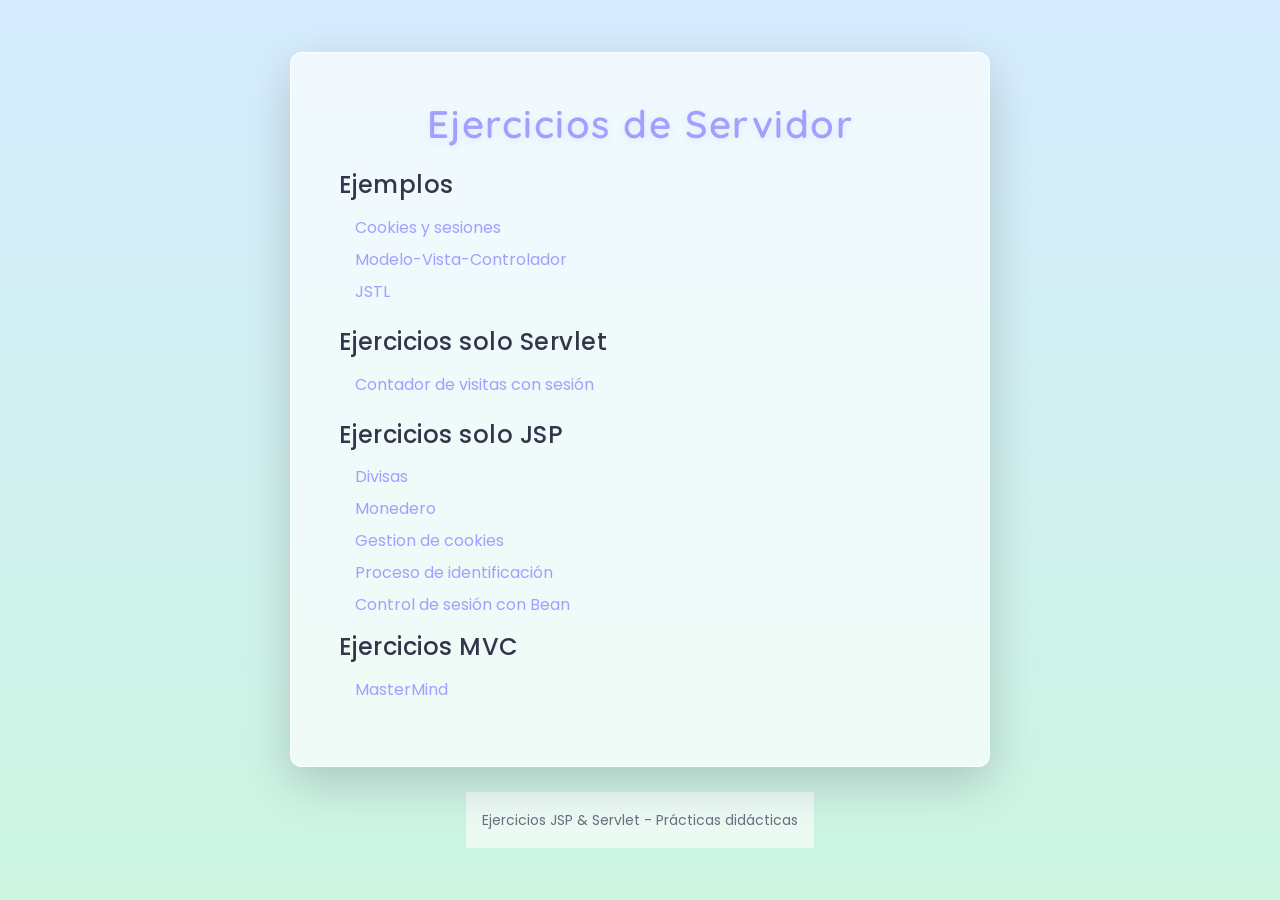
<file: src/main/webapp/index.html>
<!DOCTYPE html>
<html lang="es">

<head>
    <meta charset="UTF-8">
    <meta name="viewport" content="width=device-width, initial-scale=1.0">
    <title>Ejercicios</title>

    <link href="https://cdn.jsdelivr.net/npm/bootstrap@5.3.2/dist/css/bootstrap.min.css" rel="stylesheet">
    <link
        href="https://fonts.googleapis.com/css2?family=Poppins:wght@300;400;600&family=Quicksand:wght@400;600&display=swap"
        rel="stylesheet">
    <link rel="stylesheet" href="css/estilos.css">
</head>

<body>

    <div class="container-pastel d-flex flex-column justify-content-center align-items-center min-vh-100 text-center">
        <div class="card pastel p-5 shadow-lg" style="max-width: 700px; width: 100%;">
            <h1 class="display-pastel mb-4">Ejercicios de Servidor</h1>

            <nav class="text-start">
                <div class="mb-4">
                    <h2 class="h4 text-lavender mb-3">Ejemplos</h2>
                    <ul class="list-unstyled ps-3">
                        <li class="mb-2"><a href="ejemplos/cookiesysesiones/menu.html" class="link-pastel">Cookies y sesiones</a></li>
                        <li class="mb-2"><a href="ejemplos/mvc/Vista.jsp" class="link-pastel">Modelo-Vista-Controlador</a></li>
                        <li class="mb-2"><a href="ejemplos/JSTL/tareasInicio.jsp" class="link-pastel">JSTL</a></li>
                    </ul>
                </div>

                <div class="mb-4">
                    <h2 class="h4 text-lavender mb-3">Ejercicios solo Servlet</h2>
                    <ul class="list-unstyled ps-3">
                        <li class="mb-2"><a href="ejerciciosServlets/contadorVisitasSesion/formulario.html" class="link-pastel">Contador de visitas con sesión</a></li>
                    </ul>
                </div>

                <div>
                    <h2 class="h4 text-mint mb-3">Ejercicios solo JSP</h2>
                    <ul class="list-unstyled ps-3">
                        <li class="mb-2"><a href="ejerciciosJSP/Divisas/conversor.jsp" class="link-pastel">Divisas</a></li>
                        <li class="mb-2"><a href="ejerciciosJSP/Monedero/formulario.html" class="link-pastel">Monedero</a></li>
                        <li class="mb-2"><a href="ejerciciosJSP/GestionCookies/gestionCookies.jsp" class="link-pastel">Gestion de cookies</a></li>
                        <li class="mb-2"><a href="ejerciciosJSP/ProcesoIdentificacion/login.jsp" class="link-pastel">Proceso de identificación</a></li>
                        <li class="mb-2"><a href="ejerciciosJSP/GestionSesion/vistaSesion.jsp" class="link-pastel">Control de sesión con Bean</a></li>
                    </ul>
                </div>

                 <div>
                    <h2 class="h4 text-mint mb-3">Ejercicios MVC</h2>
                    <ul class="list-unstyled ps-3">
                        <li class="mb-2"><a href="ejerciciosmvc/mastermind/inicio.jsp" class="link-pastel">MasterMind</a></li>
                    </ul>
                </div>
            </nav>
        </div>

        <footer class="footer-pastel mt-4">
            <small>Ejercicios JSP & Servlet - Prácticas didácticas</small>
        </footer>
    </div>

</body>

</html>
</file>
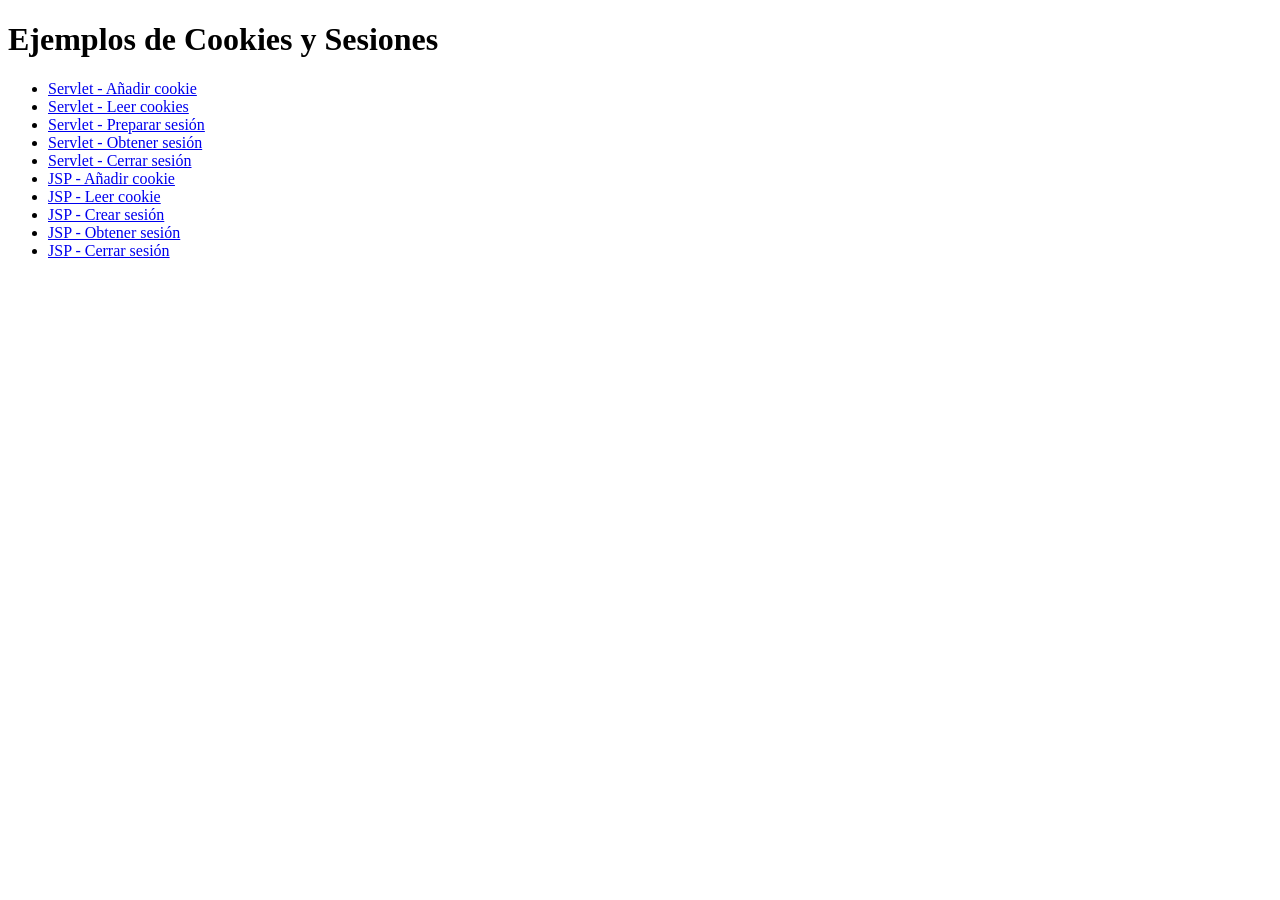
<file: src/main/webapp/ejemplos/cookiesysesiones/menu.html>
<!DOCTYPE html>
<html lang="es">
<head>
    <meta charset="UTF-8">
    <meta name="viewport" content="width=device-width, initial-scale=1.0">
    <title>Ejemplos de Cookies y Sesiones</title>
</head>
<body>
    <h1>Ejemplos de Cookies y Sesiones</h1>
    <ul>
        <li><a href="../../addcookieservlet">Servlet - Añadir cookie</a></li>
        <li><a href="../../getcookieservlet">Servlet - Leer cookies</a></li>
        <li><a href="../../setsessionservlet">Servlet - Preparar sesión</a></li>
        <li><a href="../../getsessionservlet">Servlet - Obtener sesión</a></li>
        <li><a href="../../logoutservlet">Servlet - Cerrar sesión</a></li>
        <li><a href="../../ejemplos/cookiesysesiones/addCookie.jsp">JSP - Añadir cookie</a></li>
        <li><a href="../../ejemplos/cookiesysesiones/getCookie.jsp">JSP - Leer cookie</a></li>
        <li><a href="../../ejemplos/cookiesysesiones/setSession.jsp">JSP - Crear sesión</a></li>
        <li><a href="../../ejemplos/cookiesysesiones/getSession.jsp">JSP - Obtener sesión</a></li>
        <li><a href="../../ejemplos/cookiesysesiones/logout.jsp">JSP - Cerrar sesión</a></li>
        
    </ul>
</body>
</html>
</file>
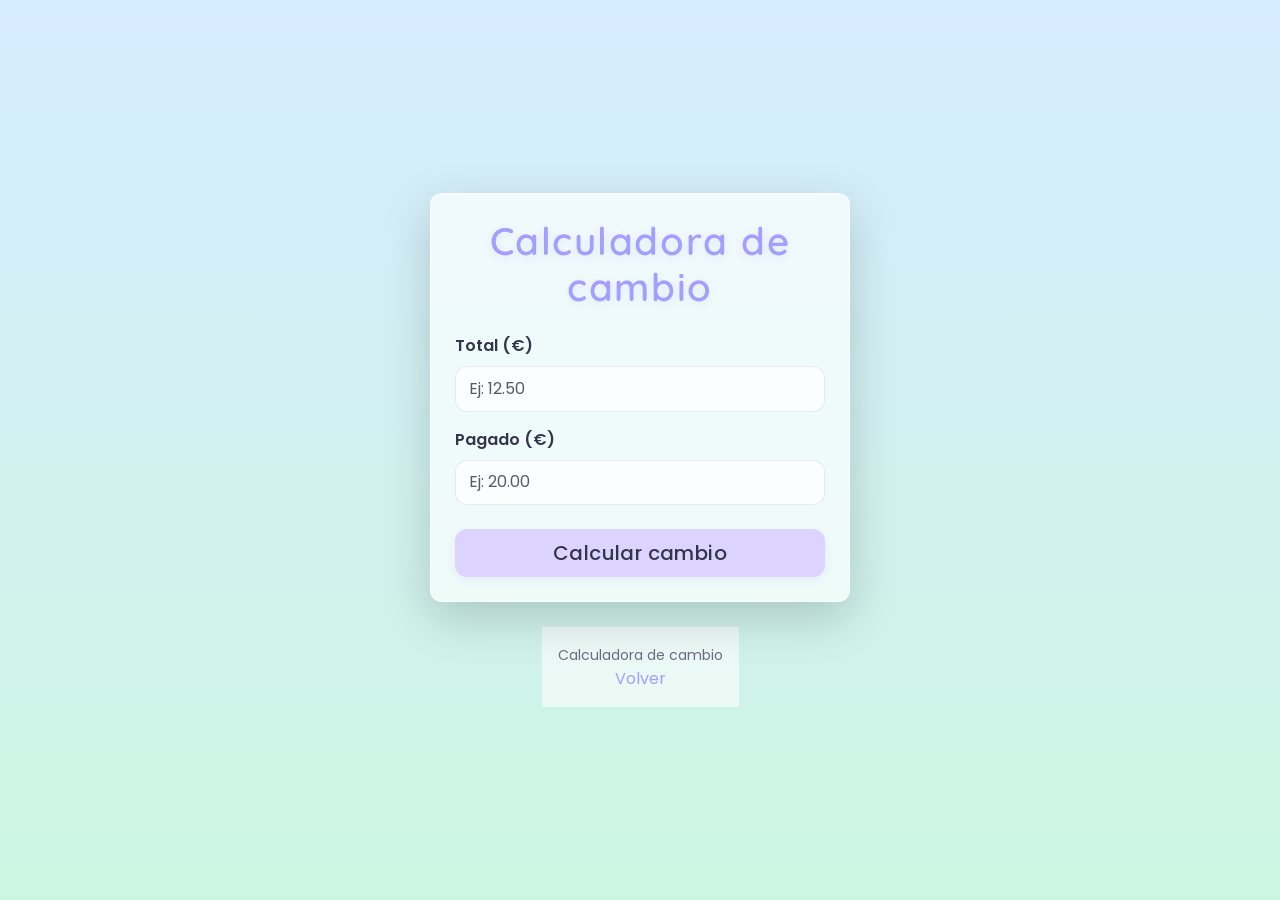
<file: src/main/webapp/ejerciciosJSP/Monedero/formulario.html>
<!DOCTYPE html>
<html lang="es">
<head>
  <meta charset="UTF-8">
  <meta name="viewport" content="width=device-width, initial-scale=1.0">
  <title>Calculadora de cambio</title>

  <link href="https://cdn.jsdelivr.net/npm/bootstrap@5.3.2/dist/css/bootstrap.min.css" rel="stylesheet">
  <link href="https://fonts.googleapis.com/css2?family=Poppins:wght@300;400;600&family=Quicksand:wght@400;600&display=swap" rel="stylesheet">
  <link rel="stylesheet" href="../../css/estilos.css">
</head>
<body>

  <div class="container-pastel d-flex flex-column justify-content-center align-items-center min-vh-100">
    <div class="card pastel p-4 shadow-lg text-center" style="max-width: 420px; width: 100%;">
      <h1 class="display-pastel mb-4">Calculadora de cambio</h1>

      <form action="cambio.jsp" method="get" class="text-start">
        <div class="mb-3">
          <label for="inputTotal" class="form-label fw-semibold">Total (€)</label>
          <input type="number" step="0.01" id="inputTotal" name="inputTotal" class="form-control pastel" placeholder="Ej: 12.50" required>
        </div>

        <div class="mb-4">
          <label for="inputPagado" class="form-label fw-semibold">Pagado (€)</label>
          <input type="number" step="0.01" id="inputPagado" name="inputPagado" class="form-control pastel" placeholder="Ej: 20.00" required>
        </div>

        <div class="d-grid">
          <input type="submit" class="btn btn-lavender btn-lg" value="Calcular cambio">
        </div>
      </form>
    </div>

    <footer class="footer-pastel mt-4">
      <small>Calculadora de cambio</small>
      <br>
      <a href="/servidor-1.0">Volver</a>
    </footer>
  </div>

</body>
</html>
</file>
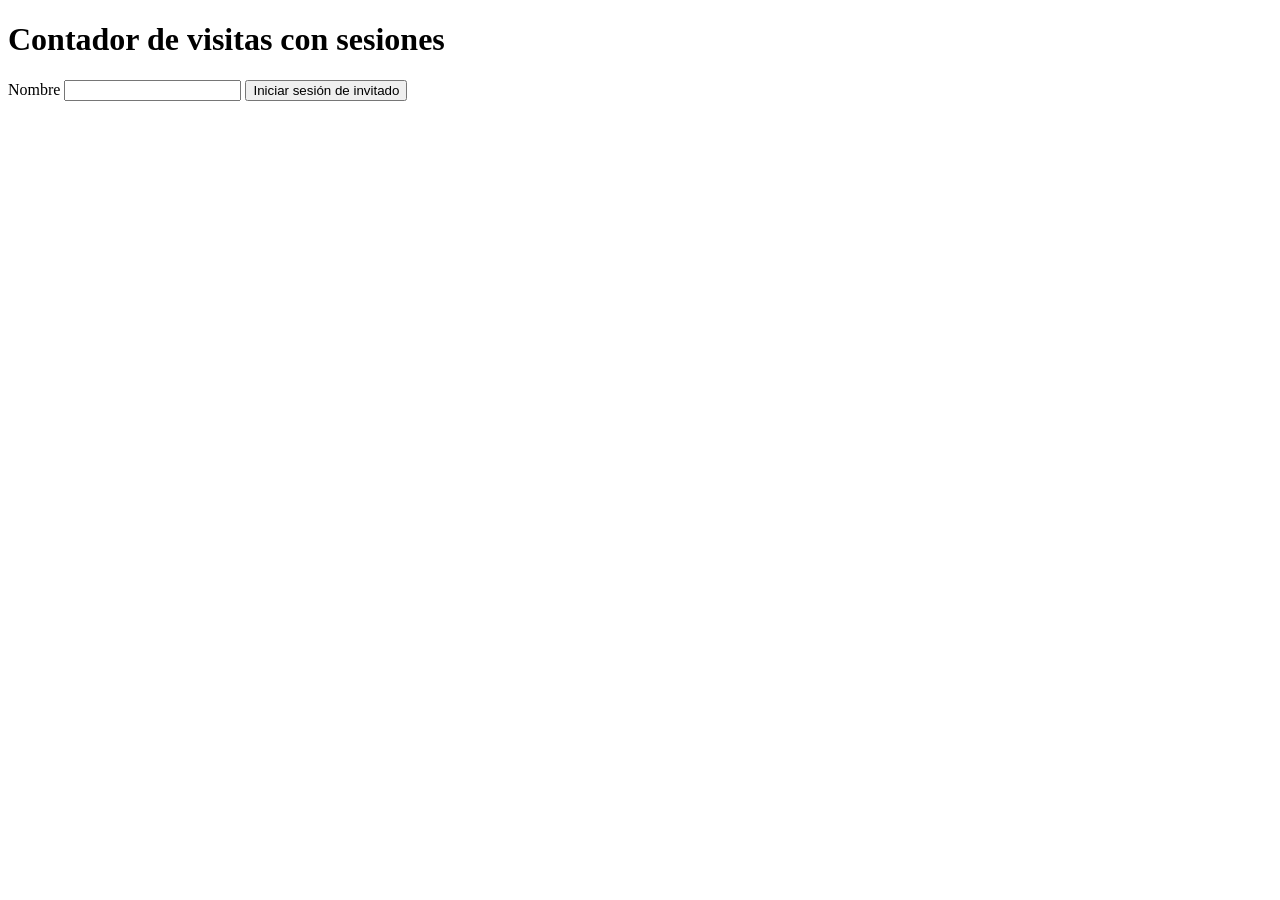
<file: src/main/webapp/ejerciciosServlets/contadorVisitasSesion/formulario.html>
<!DOCTYPE html>
<html lang="es">
<head>
    <meta charset="UTF-8">
    <meta name="viewport" content="width=device-width, initial-scale=1.0">
    <title>Contador de visitas con sesiones</title>
</head>
<body>
    <h1>Contador de visitas con sesiones</h1>
    <form action="../../contadorVisitas" method="get">
        <label for="nombre">Nombre</label>
        <input type="text" name="nombre">
        <input type="submit" value="Iniciar sesión de invitado">
    </form>
</body>
</html>
</file>
<file: src/main/webapp/css/estilos.css>
/* ---------- Variables ---------- */
:root{
  --pastel-pink: #ffcce0;
  --pastel-lavender: #dcd3ff;
  --pastel-mint: #ccf5e1;
  --pastel-yellow: #fff8cc;
  --pastel-blue: #d6ecff;
  --pastel-peach: #ffdacc;
  --accent: #a39fff;
  --text-main: #34344a;
  --text-muted: #6d6c80;
  --bg-main: #faf9fb;
  --glass-bg: rgba(255,255,255,0.65);
  --glass-border: rgba(255,255,255,0.8);
  --radius: 12px;
  --font-main: "Poppins", "Quicksand", system-ui, sans-serif;
}

/* ---------- Global ---------- */
html,body{
  background: linear-gradient(180deg, var(--pastel-blue) 0%, var(--pastel-mint) 100%);
  color: var(--text-main);
  font-family: var(--font-main);
  line-height: 1.5;
  margin: 0;
  padding: 0;
  -webkit-font-smoothing: antialiased;
}

.container-pastel{
  max-width: 1200px;
  margin: 0 auto;
  padding: 2rem;
}

/* Links */
a{
  color: var(--accent);
  text-decoration: none;
  transition: color .2s ease, text-shadow .2s ease;
}
a:hover{
  color: #7c78ff;
  text-shadow: 0 0 8px rgba(163,159,255,0.3);
}

/* Headings */
h1,h2,h3,h4,h5{
  color: var(--text-main);
  font-weight: 600;
  letter-spacing: 0.02em;
  margin-bottom: 0.6rem;
}
.display-pastel{
  font-family: "Quicksand", sans-serif;
  font-weight: 600;
  font-size: clamp(1.5rem, 3vw, 2.5rem);
  color: var(--accent);
  letter-spacing: 0.04em;
  text-shadow: 0 2px 8px rgba(163,159,255,0.2);
}

/* ---------- Cards ---------- */
.card.pastel{
  background: var(--glass-bg);
  border: 1px solid var(--glass-border);
  border-radius: var(--radius);
  box-shadow: 0 8px 20px rgba(163,159,255,0.1);
  color: var(--text-main);
  transition: transform .2s ease, box-shadow .2s ease;
}
.card.pastel:hover{
  transform: translateY(-2px);
  box-shadow: 0 12px 30px rgba(163,159,255,0.18);
}
.card.pastel .card-header{
  background: linear-gradient(90deg, var(--pastel-lavender), var(--pastel-mint));
  border-bottom: 1px solid rgba(255,255,255,0.6);
  font-weight: 600;
}

/* ---------- Buttons ---------- */
.btn{
  border-radius: var(--radius);
  border: 1px solid transparent;
  font-weight: 500;
  letter-spacing: .02em;
  transition: all .2s ease;
  box-shadow: 0 4px 10px rgba(163,159,255,0.12);
}
.btn:active{ transform: translateY(1px) }

.btn-lavender{
  background: var(--pastel-lavender);
  color: var(--text-main);
}
.btn-lavender:hover{ background: #c7baff }

.btn-mint{
  background: var(--pastel-mint);
  color: var(--text-main);
}
.btn-mint:hover{ background: #b3f0d3 }

.btn-peach{
  background: var(--pastel-peach);
  color: var(--text-main);
}
.btn-peach:hover{ background: #ffc1a6 }

.btn-outline-pastel{
  background: transparent;
  border-color: var(--accent);
  color: var(--accent);
}
.btn-outline-pastel:hover{
  background: var(--accent);
  color: white;
}

/* ---------- Navbar ---------- */
.navbar.pastel{
  background: linear-gradient(90deg, var(--pastel-lavender), var(--pastel-mint));
  border-bottom: 1px solid rgba(255,255,255,0.5);
  box-shadow: 0 4px 20px rgba(163,159,255,0.12);
}
.navbar.pastel .navbar-brand{
  font-weight: 600;
  color: var(--text-main);
}
.navbar.pastel .nav-link{
  color: var(--text-main);
  font-weight: 500;
}
.navbar.pastel .nav-link:hover{
  color: var(--accent);
}

/* ---------- Forms ---------- */
.form-control.pastel{
  background: rgba(255,255,255,0.7);
  border: 1px solid rgba(0,0,0,0.08);
  border-radius: var(--radius);
  padding: 0.6rem 0.8rem;
  color: var(--text-main);
  transition: border-color .2s ease, box-shadow .2s ease;
}
.form-control.pastel:focus{
  border-color: var(--accent);
  box-shadow: 0 0 6px rgba(163,159,255,0.4);
  outline: none;
}

/* ---------- Tables ---------- */
.table.pastel{
  background: rgba(255,255,255,0.65);
  border-collapse: collapse;
  border-radius: var(--radius);
  overflow: hidden;
}
.table.pastel th{
  background: var(--pastel-lavender);
  color: var(--text-main);
  font-weight: 600;
}
.table.pastel td, .table.pastel th{
  border: 1px solid rgba(0,0,0,0.04);
  padding: .75rem;
}

/* ---------- Badges ---------- */
.badge.pastel{
  background: var(--pastel-peach);
  color: var(--text-main);
  border-radius: 999px;
  font-weight: 600;
  padding: 0.4rem 0.7rem;
}

/* ---------- Alerts ---------- */
.alert.pastel{
  border-radius: var(--radius);
  border: none;
  background: linear-gradient(90deg, var(--pastel-yellow), var(--pastel-peach));
  color: var(--text-main);
  box-shadow: 0 4px 12px rgba(0,0,0,0.05);
}

/* ---------- Typography ---------- */
blockquote{
  background: rgba(255,255,255,0.6);
  border-left: 4px solid var(--accent);
  padding: 1rem;
  font-style: italic;
  border-radius: var(--radius);
  color: var(--text-muted);
}

small, .text-muted{
  color: var(--text-muted)!important;
}

/* ---------- Glass panels ---------- */
.glass{
  background: var(--glass-bg);
  border: 1px solid var(--glass-border);
  backdrop-filter: blur(12px);
  border-radius: var(--radius);
  box-shadow: 0 6px 20px rgba(163,159,255,0.12);
  padding: 1rem;
}

/* ---------- Utilities ---------- */
.center-xy{ display:flex; justify-content:center; align-items:center; }
.stack-gap{ display:flex; flex-wrap:wrap; gap:1rem; }
.card-grid{
  display:grid;
  grid-template-columns: repeat(auto-fit, minmax(220px,1fr));
  gap:1.5rem;
}

.hr-pastel{
  height: 1px;
  background: linear-gradient(90deg, transparent, rgba(0,0,0,0.06), transparent);
  margin: 1.5rem 0;
}

/* ---------- Footer ---------- */
.footer-pastel{
  text-align:center;
  padding: 1rem;
  color: var(--text-muted);
  background: rgba(255,255,255,0.6);
  border-top: 1px solid rgba(0,0,0,0.05);
}

/* ---------- Hover cards ---------- */
.card-hover{
  transition: transform .2s ease, box-shadow .2s ease;
}
.card-hover:hover{
  transform: translateY(-4px);
  box-shadow: 0 12px 28px rgba(163,159,255,0.18);
}

/* ---------- Responsive ---------- */
@media (max-width: 576px){
  .display-pastel{ font-size: 1.3rem; }
  .container-pastel{ padding: 1rem; }
  .btn{ padding: .5rem .8rem; font-size: .9rem; }
}

/* ---------- Print ---------- */
@media print{
  body{ background:white; color:black; }
  .glass, .card, .navbar{ background:white!important; box-shadow:none; border:1px solid #ccc; }
}
</file>
